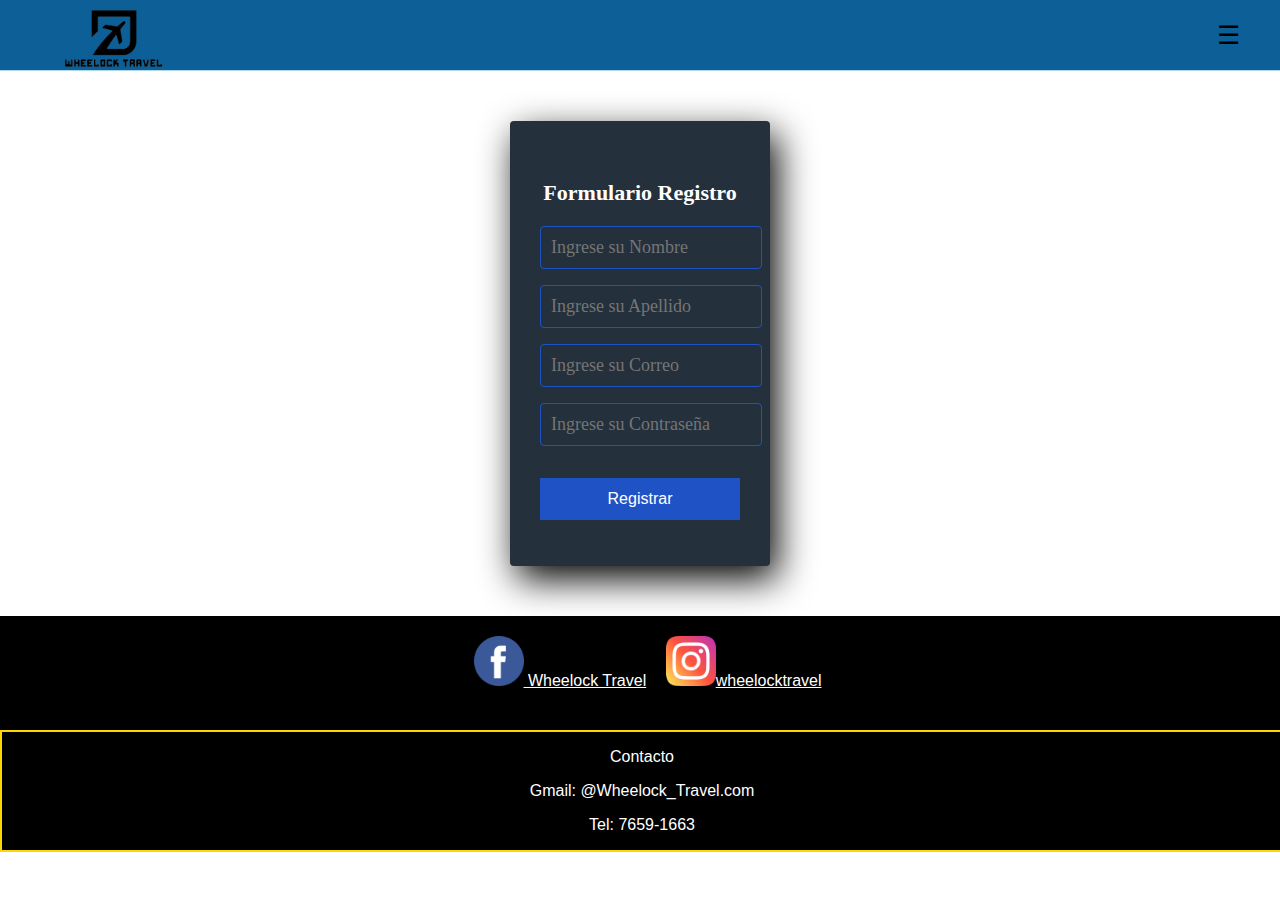
<file: index.html>
<!DOCTYPE html>
<html>
<head>
	<meta charset="utf-8">
	<meta name="viewport" content="width=device-width, initial-scale=1">
	<title>Index</title>
	<link rel="stylesheet" type="text/css" href="css/estilo_inicio.css">
	<link rel="stylesheet" href="https://cdnjs.cloudflare.com/ajax/libs/font-awesome/4.7.0/css/font-awesome.min.css">
</head>
<body>
	<div class="nav">
		<img src="img/Logo.png">
		<label for="toggle">&#9776;</label>
		<input type="checkbox" id="toggle">
		<div class="menu">
			<a href="index.html" class="fa fa-home">Inicio</a>
			<a href="Galeria.html" class="fa fa-picture-o">Galeria Y Precio</a>
			<a href="Contacto y Ubicacion.html" class="fa fa-map-marker">Contacto y Ubicacion</a>
			<a href="Acerca de nosotros.html" class="fa fa-university">Acerca de nosotros</a>
			<a href="fundadores.html" class="fa fa-address-card">Creadores</a>
		</div>
	</div>
	<section class="form-register">
		<h4>Formulario Registro</h4>
		<input class="controls" type="text" name="nombres" id="nombres" placeholder="Ingrese su Nombre">
		<input class="controls" type="text" name="apellidos" id="apellidos" placeholder="Ingrese su Apellido">
		<input class="controls" type="email" name="correo" id="correo" placeholder="Ingrese su Correo">
		<input class="controls" type="password" name="correo" id="correo" placeholder="Ingrese su Contraseña">
		<a href="Galeria.html"><input class="botons" type="submit" value="Registrar"></a>
	</section>
	<footer class="pie">
		<img src="img/facebook.png"><a href="https://www.facebook.com/111004454904616/posts/111005391571189/?substory_index=0"> Wheelock Travel</a>
		<img src="img/instagram.png"><a href="https://www.instagram.com/wheelocktravel/">wheelocktravel</a>
		<div class="Contacto">
			<p>Contacto</p>
			<p>Gmail: @Wheelock_Travel.com</p>
			<p>Tel: 7659-1663</p>
		</div>
	</footer>
</body>
</html>
</file>
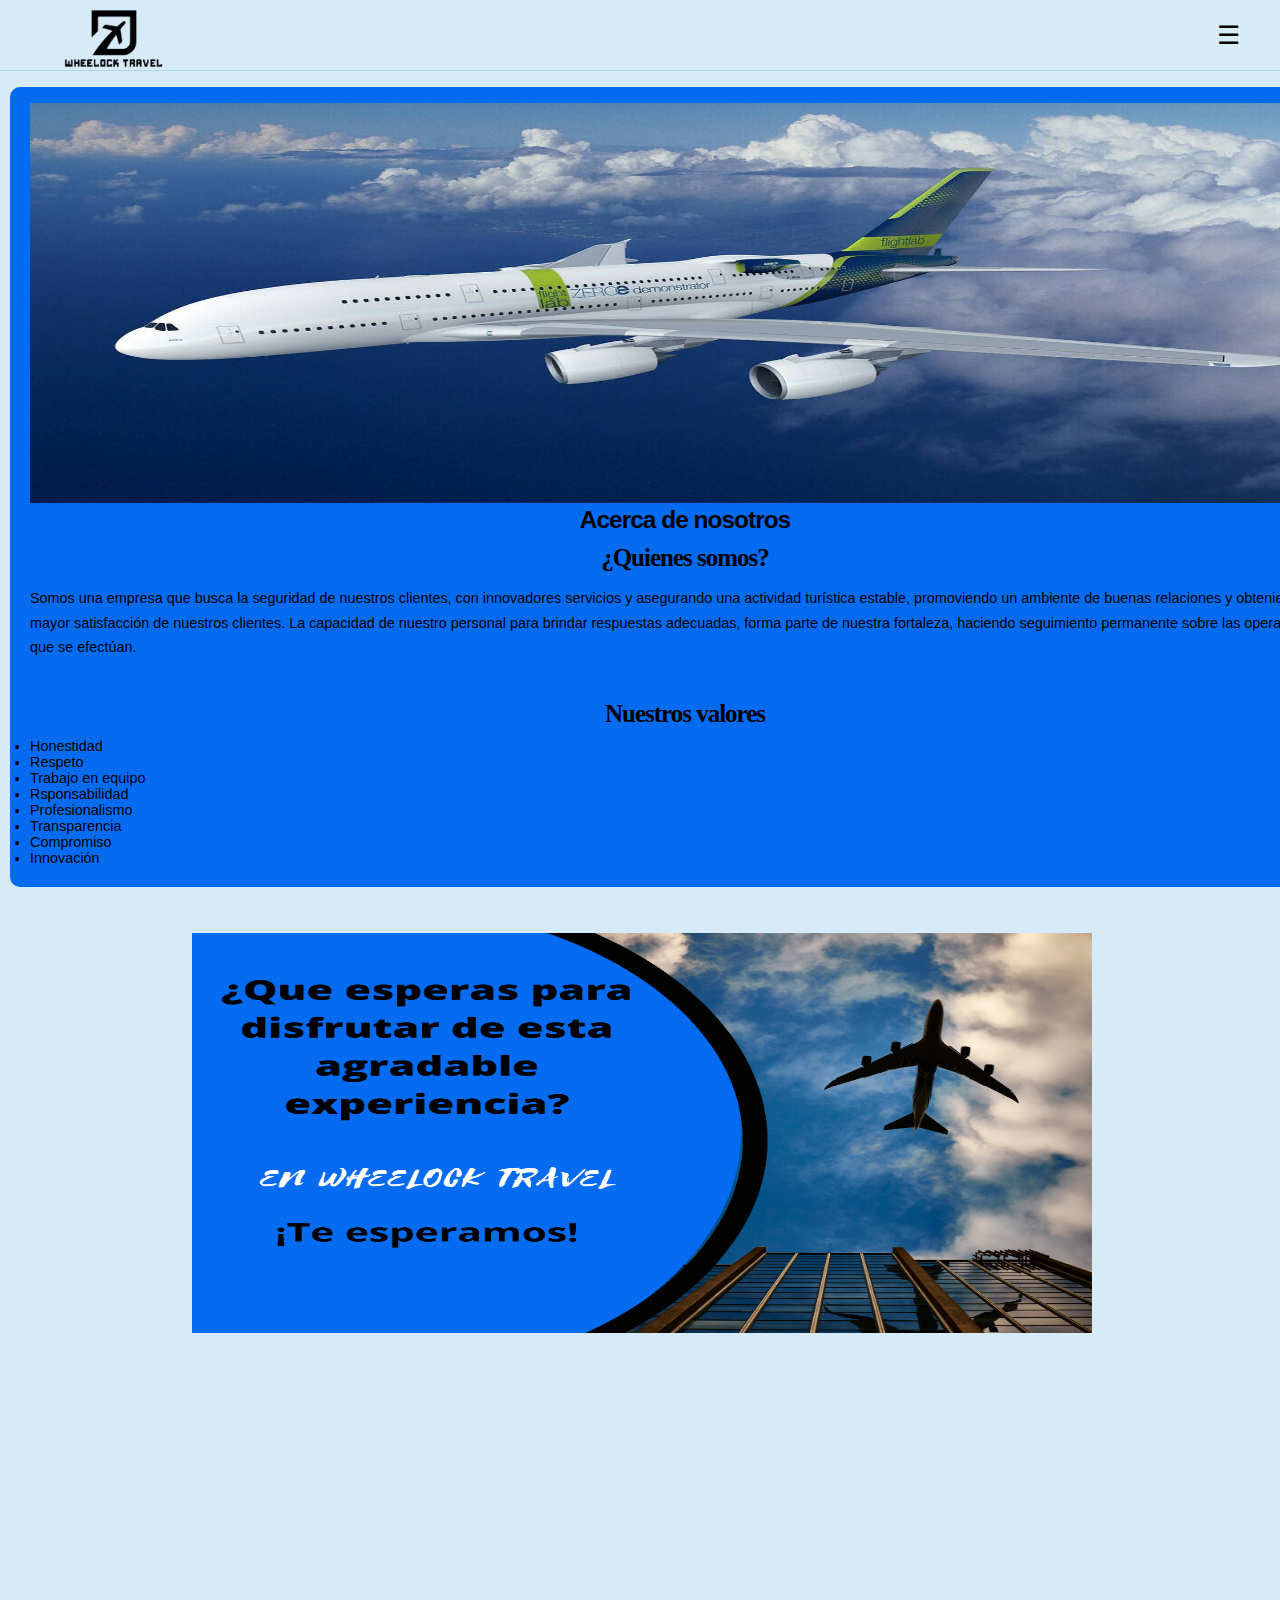
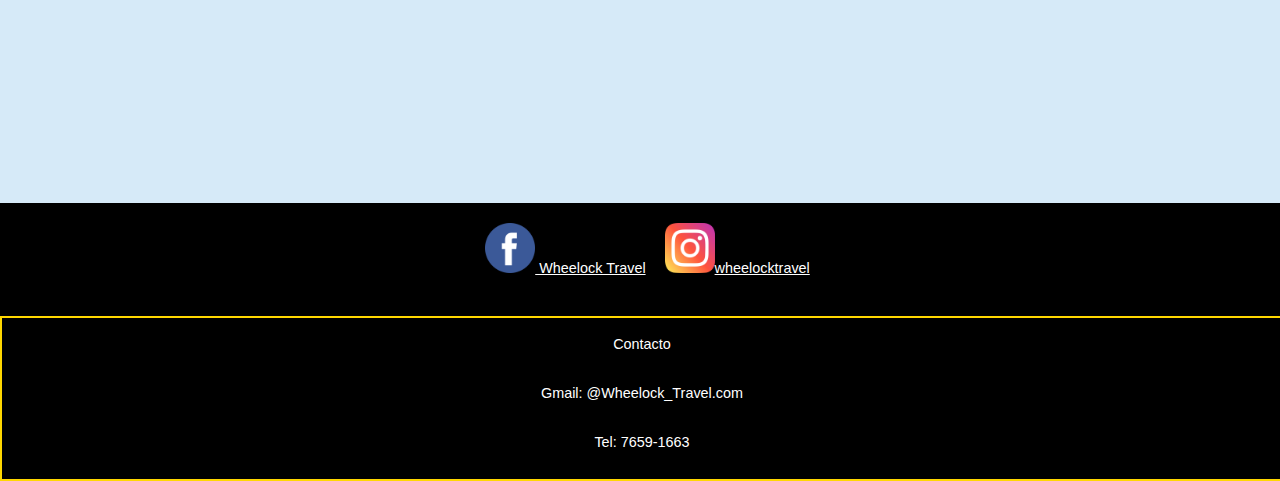
<file: Acerca de nosotros.html>
<!DOCTYPE html>
<html>
<head>
	<meta charset="utf-8">
	<meta name="viewport" content="width=device-width, initial-scale=1, user-scalable=no">
	<title>Acerca de nosotros</title>
	<link rel="stylesheet" type="text/css" href="css/estilo.css">
	<link rel="stylesheet" href="https://cdnjs.cloudflare.com/ajax/libs/font-awesome/4.7.0/css/font-awesome.min.css">
</head>
<body>
	<div class="nav">
		<img src="img/Logo.png">
		<label for="toggle">&#9776;</label>
		<input type="checkbox" id="toggle">
		<div class="menu">
			<a href="index.html" class="fa fa-home">Inicio</a>
			<a href="Galeria.html" class="fa fa-picture-o">Galeria Y Precios</a>
			<a href="Contacto y Ubicacion.html" class="fa fa-map-marker">Contacto y Ubicacion</a>
			<a href="Acerca de nosotros.html" class="fa fa-university">Acerca de nosotros</a>
			<a href="fundadores.html" class="fa fa-address-card">Creadores</a>
		</div>
	</div>
	<br>
		<section>
			<br>
			<div>
			<img width="1300" height="400" id="img_grande" height="181" src="img/Aereo.jpg" alt="Viajes" />
			</div>
	         <h1>Acerca de nosotros</h1>
			 <h2>¿Quienes somos?</h2>
			 <p>Somos una empresa que busca la seguridad de nuestros clientes, con innovadores servicios y asegurando una actividad turística estable, promoviendo un ambiente de buenas relaciones y obteniendo la mayor satisfacción de nuestros clientes. La capacidad de nuestro personal para brindar respuestas adecuadas, forma parte de nuestra fortaleza, haciendo seguimiento permanente sobre las operaciones que se efectúan. </p>
			 <br>
			 <h2>Nuestros valores</h2>
			 <li>Honestidad</li>
			 <li>Respeto</li>
			 <li>Trabajo en equipo</li>
			 <li>Rsponsabilidad</li>
			 <li>Profesionalismo</li>
			 <li>Transparencia</li>
			 <li>Compromiso</li>
			 <li>Innovación</li>
			 </section>
			 <br>
		<div id="Baner">
				<img width="900" height="400" id="img_grande" height="181" src="img/Banner.png" alt="Viajes" />
		</div>
			
	<footer class="pie">
		<img src="img/facebook.png"><a href="https://www.facebook.com/111004454904616/posts/111005391571189/?substory_index=0"> Wheelock Travel</a>
		<img src="img/instagram.png"><a href="https://www.instagram.com/wheelocktravel/">wheelocktravel</a>
		<div class="Contacto">
			<p>Contacto</p>
			<p>Gmail: @Wheelock_Travel.com</p>
			<p>Tel: 7659-1663</p>
		</div>
	</footer>
</body>
</html>
</file>
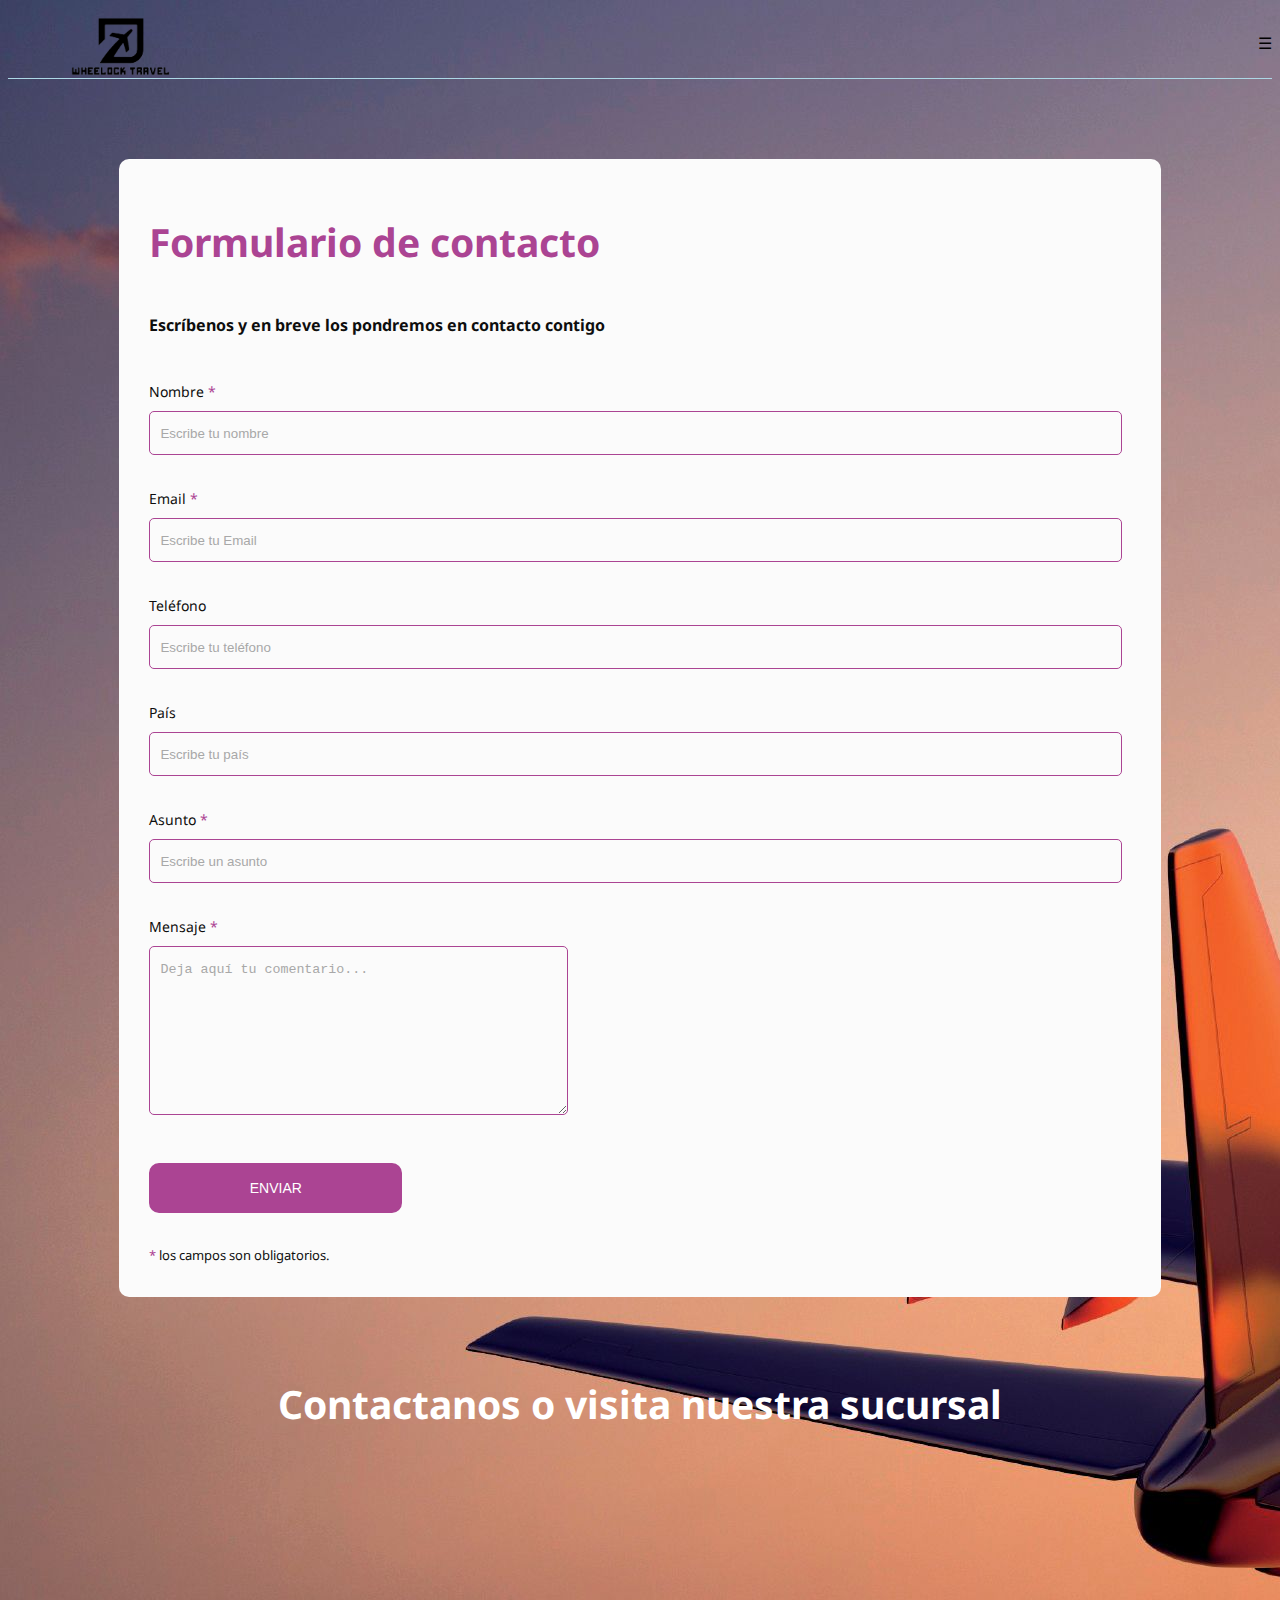
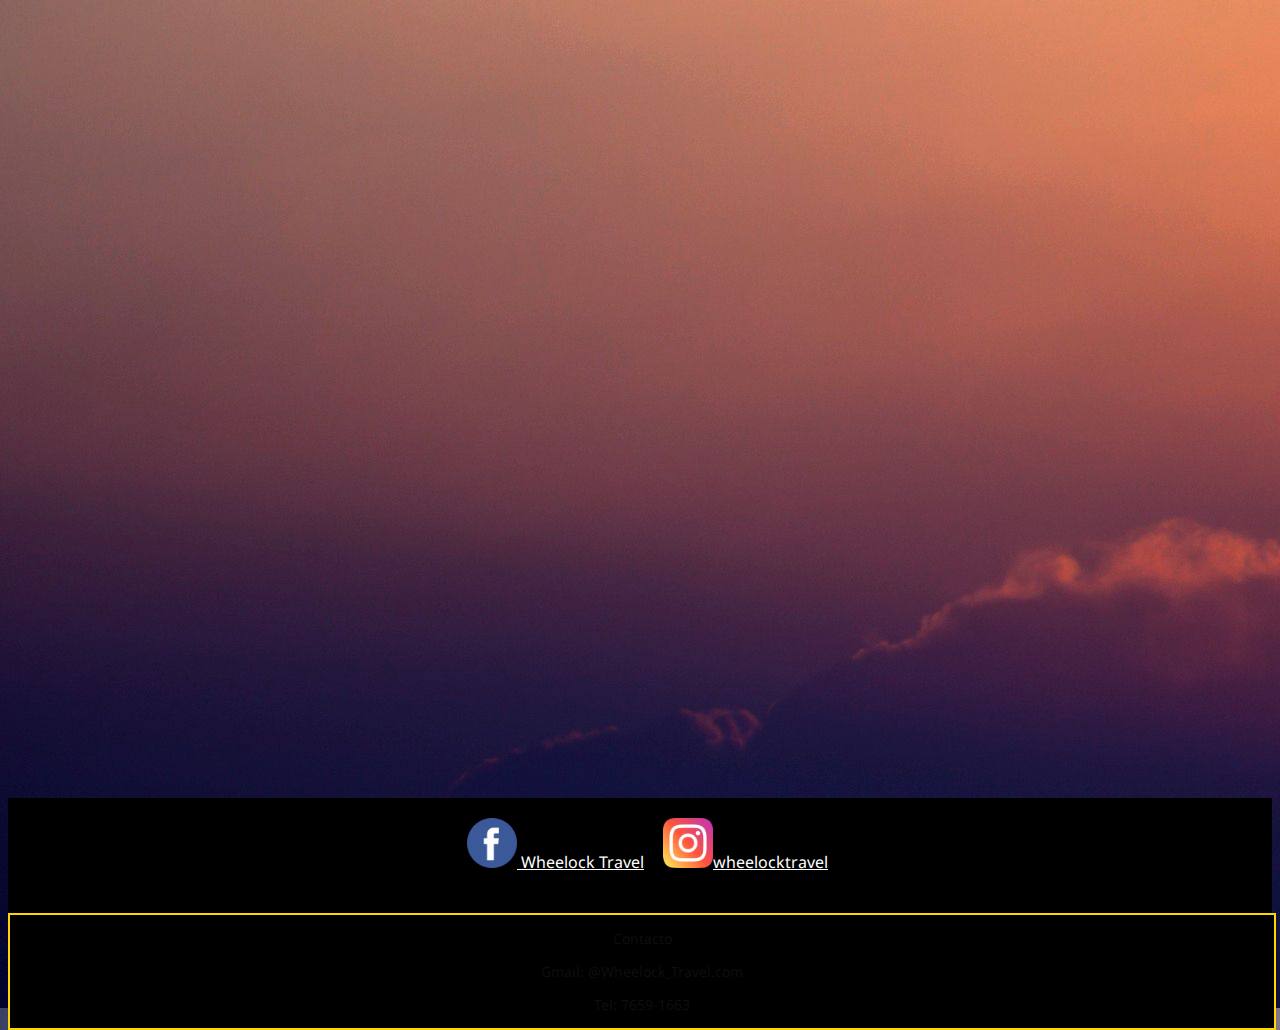
<file: Contacto y Ubicacion.html>
<!DOCTYPE html>
<html>
<head>
	<meta charset="utf-8">
	<meta name="viewport" content="width=device-width, initial-scale=1">
	<title>Contacto</title>
	<link rel="stylesheet" type="text/css" href="form.css">
	<link rel="stylesheet" href="https://cdnjs.cloudflare.com/ajax/libs/font-awesome/4.7.0/css/font-awesome.min.css">
</head>
<body>
	<header>
		<nav>
			<div class="nav">
        <img src="img/Logo.png">
        <label for="toggle">&#9776;</label>
        <input type="checkbox" id="toggle">
        <div class="menu">
            <a href="index.html" class="fa fa-home">Inicio</a>
            <a href="Galeria.html" class="fa fa-picture-o">Galeria Y Precio</a>
            <a href="Contacto y Ubicacion.html" class="fa fa-map-marker">Contacto y Ubicacion</a>
            <a href="Acerca de nosotros.html" class="fa fa-university">Acerca de nosotros</a>
            <a href="fundadores.html" class="fa fa-address-card">Creadores</a>
        </div>

		</nav>
	</header>
	
	<div class="contact_form">

		<div class="formulario">      
		  <h1>Formulario de contacto</h1>
			<h3>Escríbenos y en breve los pondremos en contacto contigo</h3>
	
	
			  <form action="#" method="post">       
	
				
					<p >
					  <label class="label" for="nombre" class="colocar_nombre">Nombre
						<span class="obligatorio">*</span>
					  </label>
						<input type="text" name="introducir_nombre" id="nombre" required="obligatorio" placeholder="Escribe tu nombre">
					</p>
				  
					<p>
					  <label class="label" for="email" class="colocar_email">Email
						<span class="obligatorio">*</span>
					  </label>
						<input type="email" name="introducir_email" id="email" required="obligatorio" placeholder="Escribe tu Email">
					</p>
				
					<p>
					  <label class="label" for="telefone" class="colocar_telefono">Teléfono
					  </label>
						<input type="tel" name="introducir_telefono" id="telefono" placeholder="Escribe tu teléfono">
					</p>    
				  
					<p>
					  <label class="label" for="pais" class="colocar_pais">País
					  </label>
						<input type="url" name="introducir_pais" id="pais" placeholder="Escribe tu país">
					</p>    
				  
					<p>
					  <label class="label" for="asunto" class="colocar_asunto">Asunto
						<span class="obligatorio">*</span>
					  </label>
						<input type="text" name="introducir_asunto" id="assunto" required="obligatorio" placeholder="Escribe un asunto">
					</p>    
				  
					<p>
					  <label class="label" for="mensaje" class="colocar_mensaje">Mensaje
						<span class="obligatorio">*</span>
					  </label>                     
										<textarea name="introducir_mensaje" class="texto_mensaje" id="mensaje" required="obligatorio" placeholder="Deja aquí tu comentario..."></textarea> 
									</p>                    
				  
					<button type="submit" name="enviar_formulario" id="enviar"><p>Enviar</p></button>
	
					<p class="aviso">
					  <span class="obligatorio"> * </span>los campos son obligatorios.
					</p>          
				
			  </form>
		</div>  
	  </div>
	  <div>
		<h1 class="h">Contactanos o visita nuestra sucursal</h1>
        <center><iframe src="https://www.google.com/maps/embed?pb=!1m18!1m12!1m3!1d3876.209856939254!2d-89.21296778585747!3d13.705736102053576!2m3!1f0!2f0!3f0!3m2!1i1024!2i768!4f13.1!3m3!1m2!1s0x8f63312cffdc0e23%3A0xfd208b3a87cfb4d9!2sMetrocentro%20San%20Salvador!5e0!3m2!1ses-419!2ssv!4v1624901963049!5m2!1ses-419!2ssv" width="600" height="450" style="border:0;" allowfullscreen="" loading="lazy"></iframe>
		</center>
	  </div>
	<footer class="pie">
		<img src="img/facebook.png"><a href="https://www.facebook.com/111004454904616/posts/111005391571189/?substory_index=0"> Wheelock Travel</a>
		<img src="img/instagram.png"><a href="https://www.instagram.com/wheelocktravel/">wheelocktravel</a>
		<div class="Contacto">
			<p>Contacto</p>
			<p>Gmail: @Wheelock_Travel.com</p>
			<p>Tel: 7659-1663</p>
		</div>
	</footer>
</body>
</html>
</file>
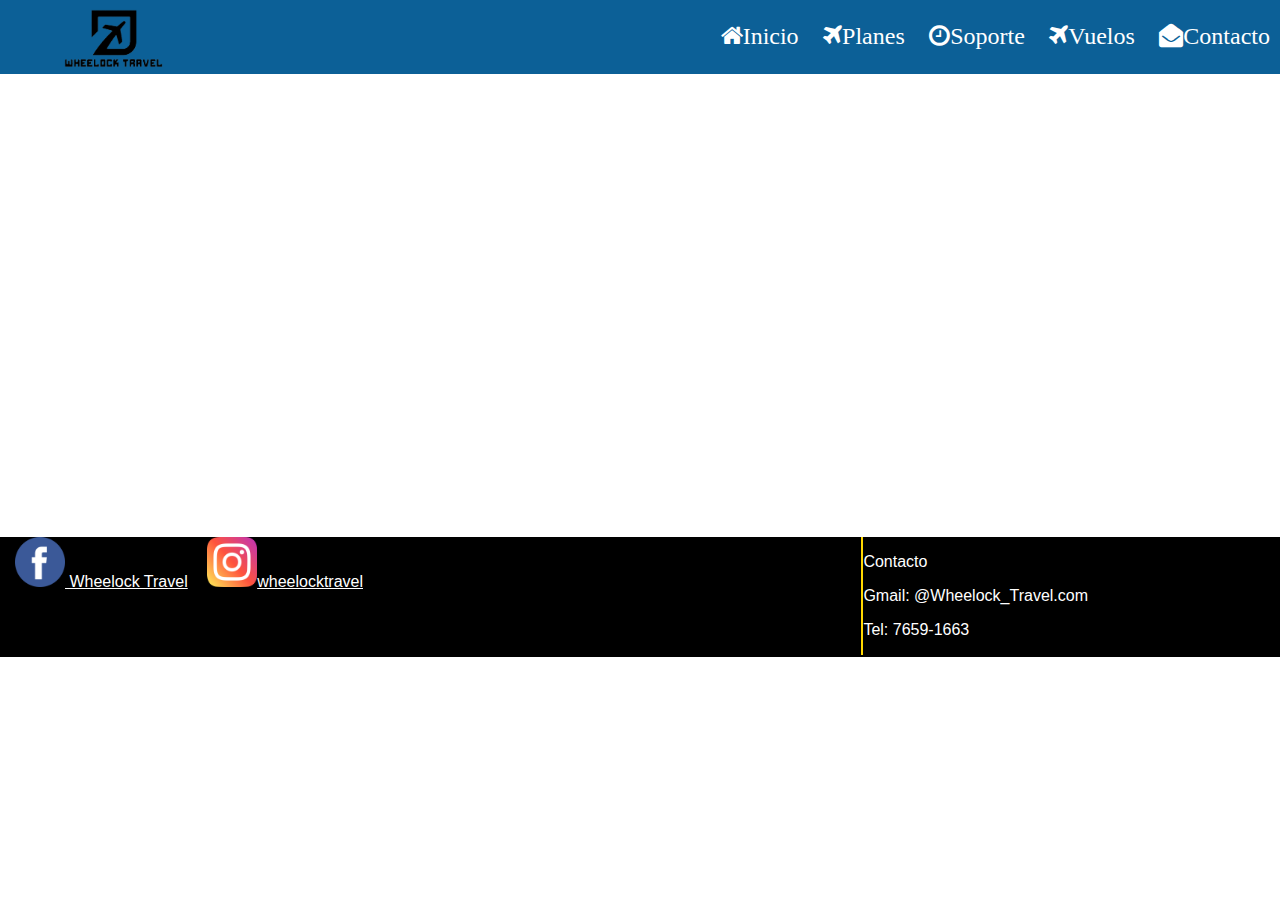
<file: Estlilo_base.html>
<!DOCTYPE html>
<html>
<head>
	<meta charset="utf-8">
	<meta name="viewport" content="width=device-width, initial-scale=1">
	<title>Index</title>
	<link rel="stylesheet" type="text/css" href="css/estilo_base.css">
	<link rel="stylesheet" href="https://cdnjs.cloudflare.com/ajax/libs/font-awesome/4.7.0/css/font-awesome.min.css">
</head>
<body>
	<div class="nav">
		<img src="img/Logo.png">
		<label for="toggle">&#9776;</label>
		<input type="checkbox" id="toggle">
		<div class="menu">
			<a href="#" class="fa fa-home">Inicio</a>
			<a href="#" class="fa fa-plane">Planes</a>
			<a href="#" class="fa fa-clock-o">Soporte</a>
			<a href="#" class="fa fa-plane">Vuelos</a>
			<a href="#" class="fa fa-envelope-open">Contacto</a>
		</div>
	</div>
	<footer class="pie">
		<img src="img/facebook.png"><a href="https://www.facebook.com/111004454904616/posts/111005391571189/?substory_index=0"> Wheelock Travel</a>
		<img src="img/instagram.png"><a href="https://www.instagram.com/wheelocktravel/">wheelocktravel</a>
		<div class="Contacto">
			<p>Contacto</p>
			<p>Gmail: @Wheelock_Travel.com</p>
			<p>Tel: 7659-1663</p>
		</div>
	</footer>
</body>
</html>
</file>
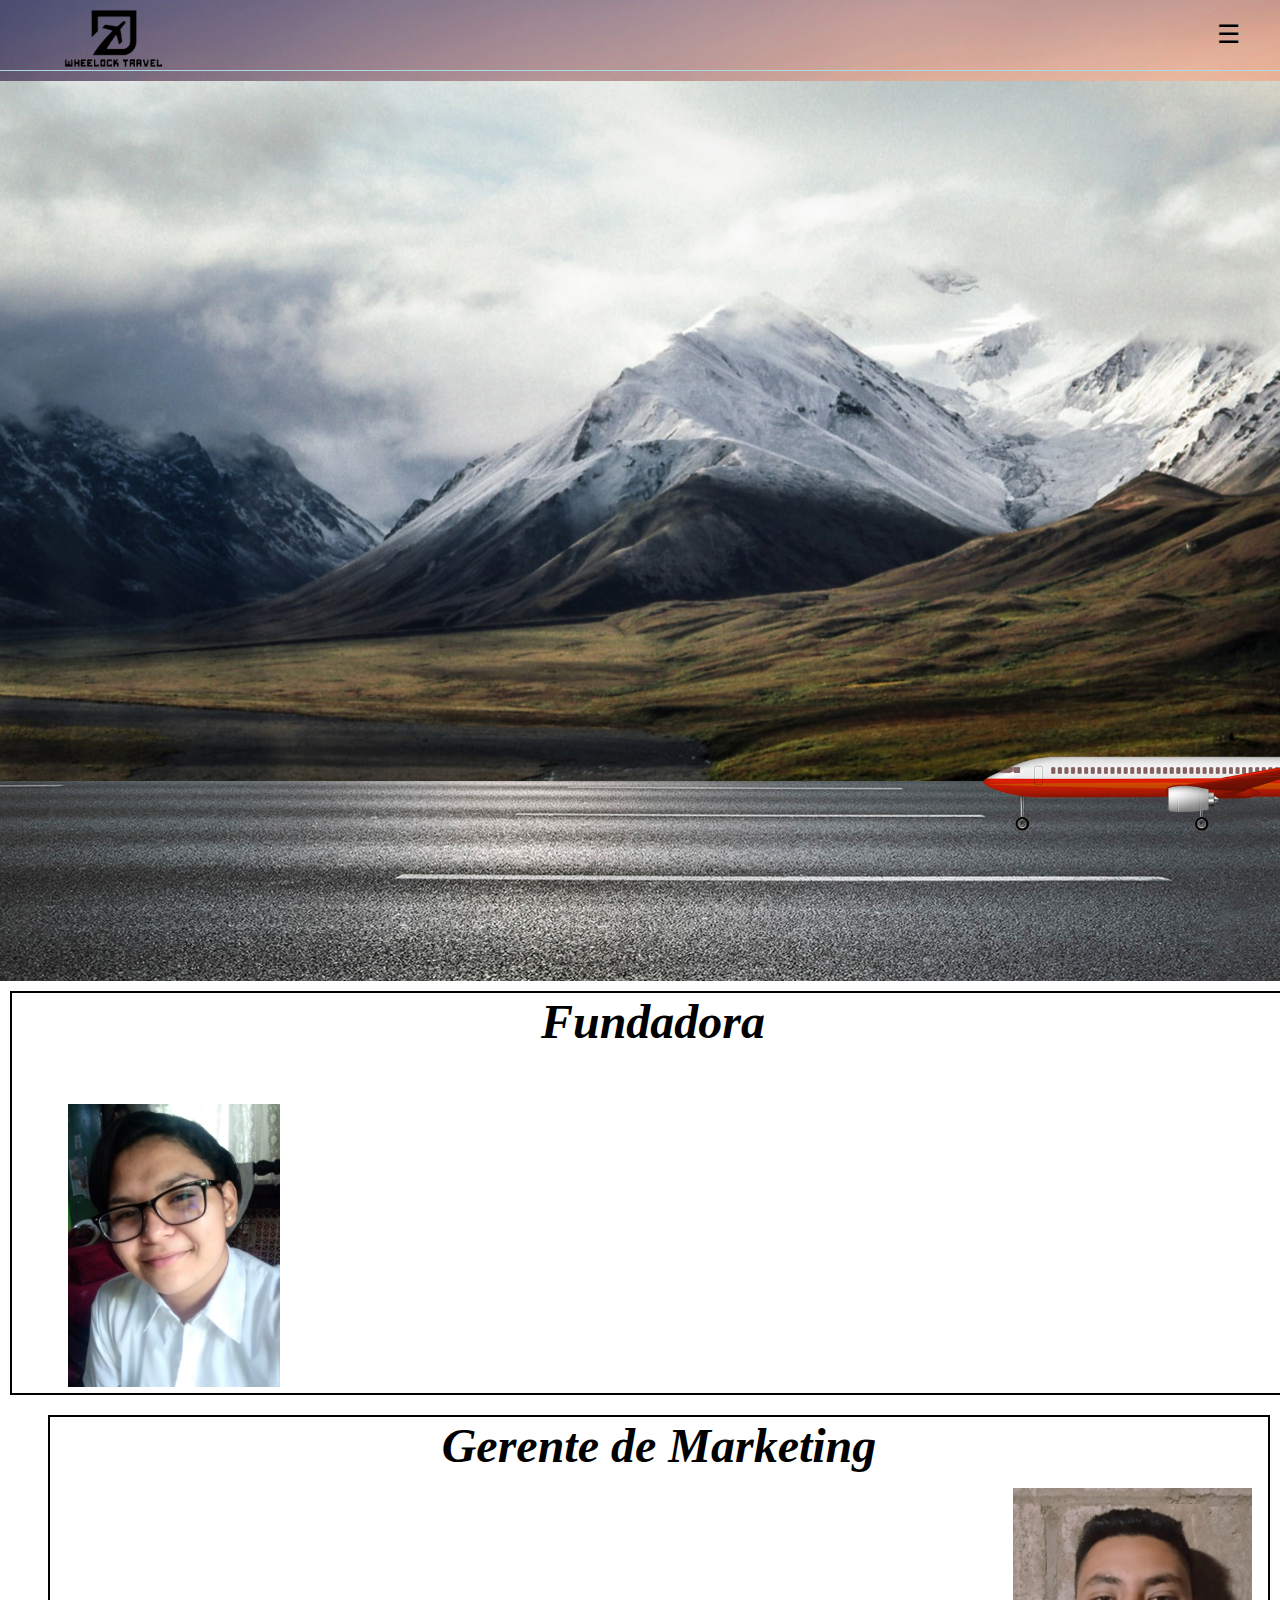
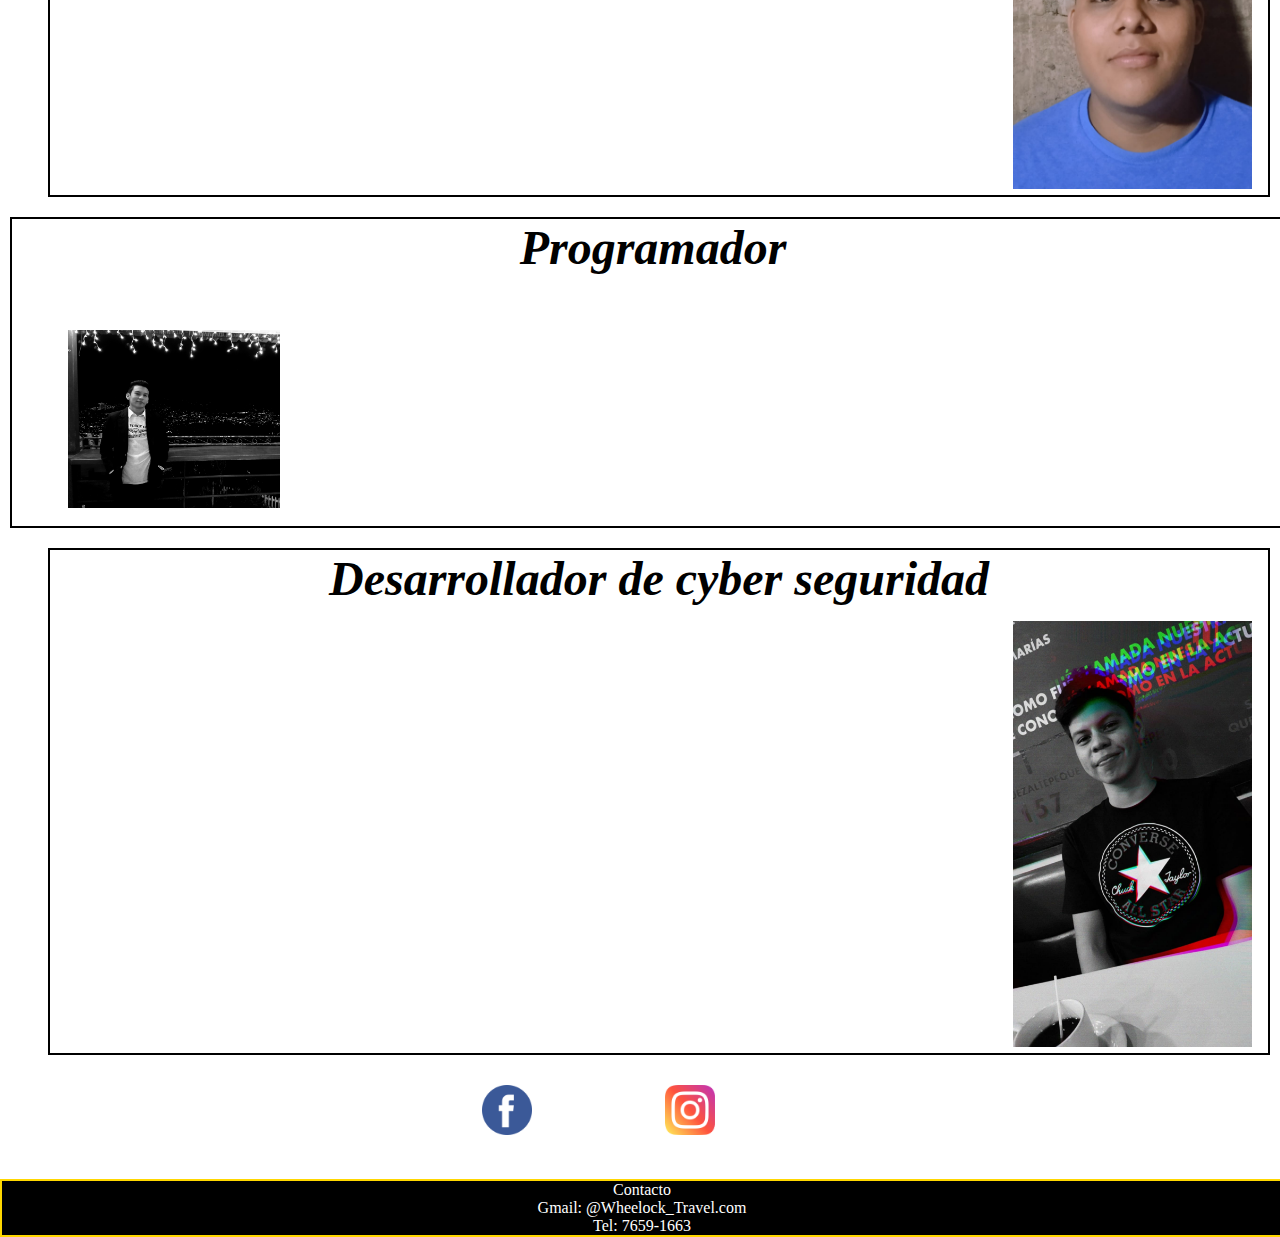
<file: fundadores.html>
<!DOCTYPE html>
<html>
<html lang="en">
<head>
    <meta charset="UTF-8">
    <meta http-equiv="X-UA-Compatible" content="IE=edge">
    <meta name="viewport" content="width=Ddevice-width, initial-scale=1.0">
    <title>CSS </title>
    <link rel="stylesheet" href="css.css">
    <link rel="stylesheet" href="https://cdnjs.cloudflare.com/ajax/libs/font-awesome/4.7.0/css/font-awesome.min.css">

</head>
<body>
<div class="nav">
        <img src="img/Logo.png">
        <label for="toggle">&#9776;</label>
        <input type="checkbox" id="toggle">
        <div class="menu">
            <a href="index.html" class="fa fa-home">Inicio</a>
            <a href="Galeria.html" class="fa fa-picture-o">Galeria Y Precio</a>
            <a href="Contacto y Ubicacion.html" class="fa fa-map-marker">Contacto y Ubicacion</a>
            <a href="Acerca de nosotros.html" class="fa fa-university">Acerca de nosotros</a>
            <a href="fundadores.html" class="fa fa-address-card">Creadores</a>
        </div>
    </div>
    

    

    <div class="con">
        <div class="run">
        </div>
        <img src="img/airplane.png" class="avion">
    </div>
    <section>
        <article class="fundadora">
        <b><h1>Fundadora</h1></b>
        <p><img src="img/sofi.jpeg" align="left" alt="Fundadora">Mi nombre es Sofía Amaya, tengo 23 años de edad y me gradué de la Universidad Don Bosco (UDB) en la carrera de administración de empresas.  Soy fundadora, y administradora de Wheelock Travel. </p>
</article>

<article class="gerente">
  <b><h1>Gerente de Marketing</h1></b>
  <p><img src="img/wilmer.jpeg" align="right" alt="Gerente">Mi nombre es Wilmer, tengo 23 años de edad y me gradué de la Universidad Don Bosco (UDB) en la carrera de mercadeo. Actualmente trabajo como gerente Marketing de contenidos en Wheelock Travel, en la cual he estado desde sus inicios, y soy un tipo de trabajador que está acostumbrado al trabajo en equipo, tengo varios años de experiencia en búsqueda de oportunidades comerciales.  </p>
</article>

<article class="fundadora">
  <b><h1>Programador</h1></b>
  <p><img src="img/david.jpg" align="left" alt="programador">Hola! mi nombre es David Campos, tengo 22 años, me gradue de la univesidad Don Bosco, en la carrera de Cyber Security y soy especializado en Hack security, actualmente me encuentro en el area de desarrollo de las paginas y multiplataformas, asegurando una experiencia agrable entre el cliente y la pagina, protegiendo sus datos mientras navega en internet.</p>
</article>

<article class="gerente">
  <b><h1>Desarrollador de cyber seguridad</h1></b>
  <p class="desarrollador"><img src="img/adonay.jpeg" align="right" alt="desarrollador"> Mi nombre es Miguel adonay, tengo 23 años de edad y me gradué de la Universidad Don Bosco (UDB) en la carrera de Ing. En ciencias de la computación. Actualmente trabajo como Programador y mantenimiento a la página web, en la cual he estado desde que se dio inicio a este hermoso proyecto, me caracterizo por mi espíritu trabajador, tengo varios años de experiencia en las ramas de la programación y diseño web. </p>
</article>
</section><br>

    <footer class="pie">
		<img src="img/facebook.png"><a href="https://www.facebook.com/111004454904616/posts/111005391571189/?substory_index=0"> Wheelock Travel</a>
		<img src="img/instagram.png"><a href="https://www.instagram.com/wheelocktravel/">wheelocktravel</a>
		<div class="Contacto">
			<p>Contacto</p>
			<p>Gmail: @Wheelock_Travel.com</p>
			<p>Tel: 7659-1663</p>
		</div>
	</footer>
    
</body>
</file>
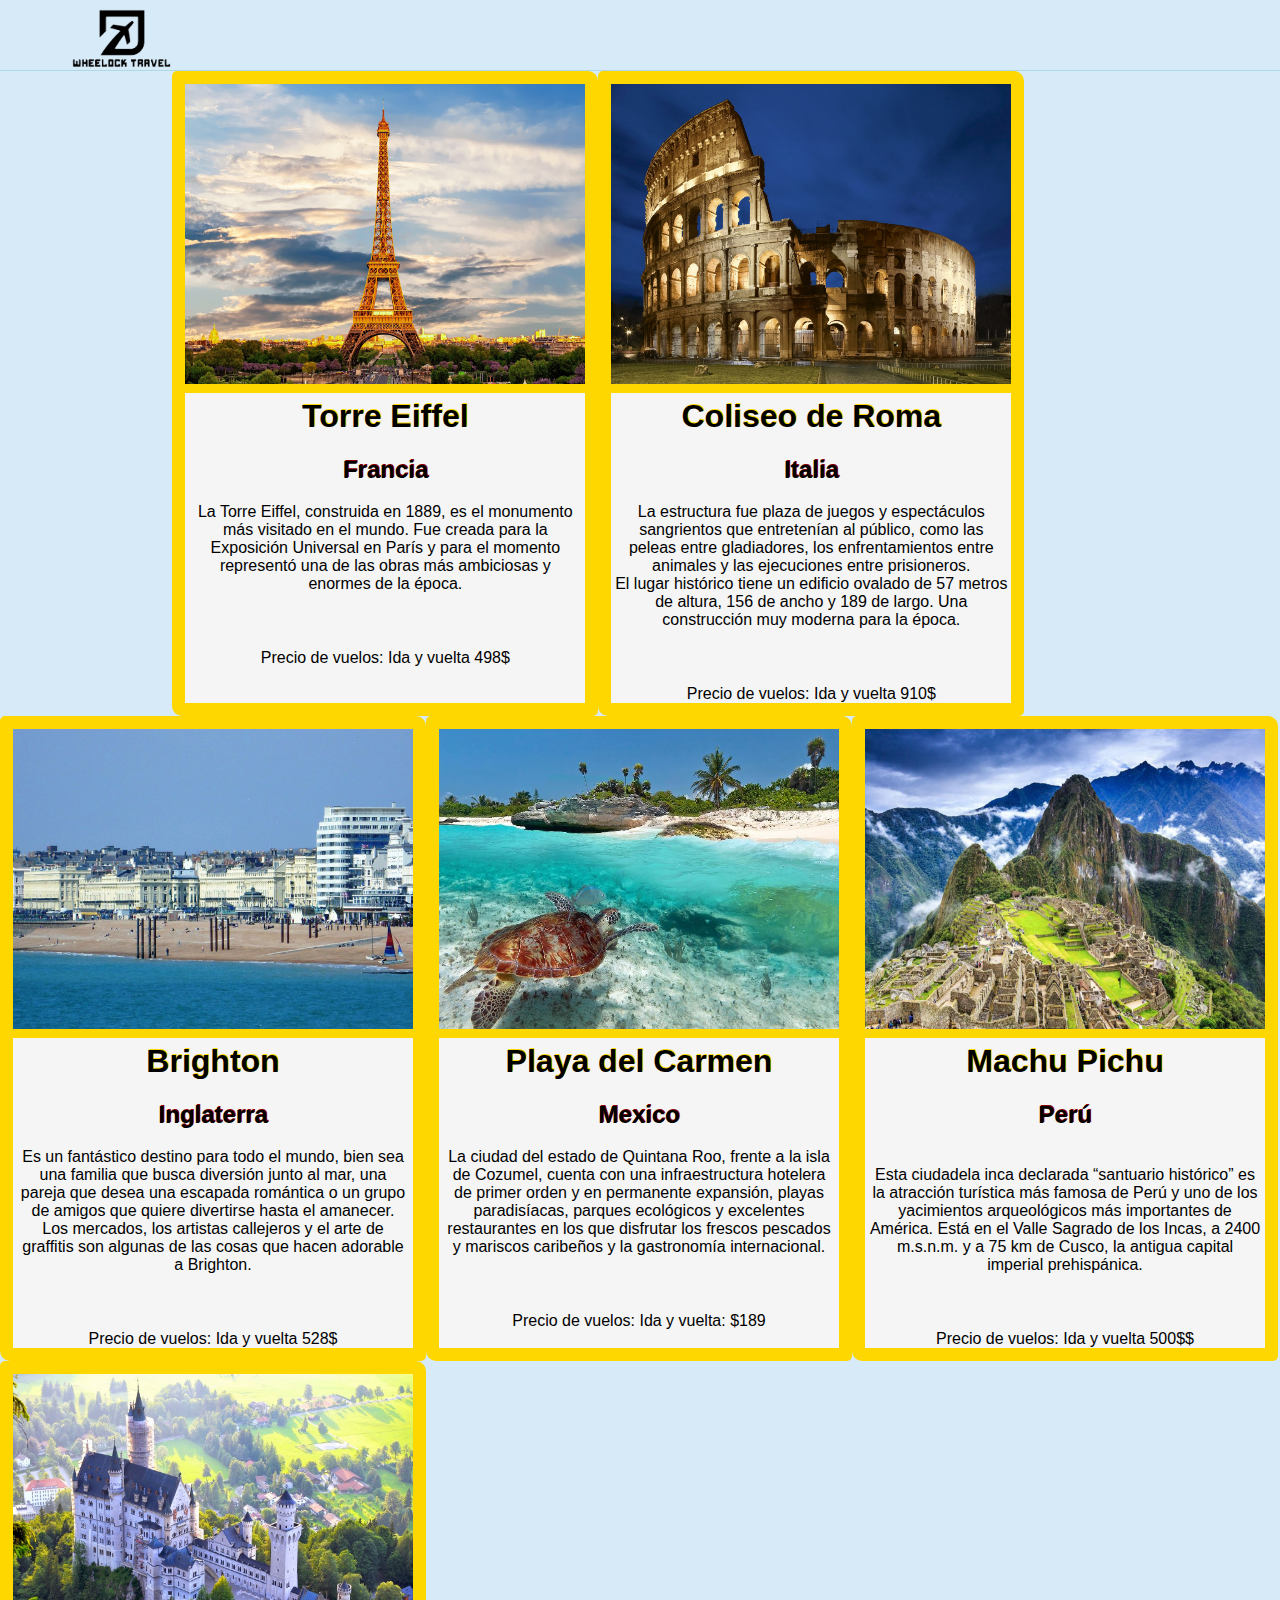
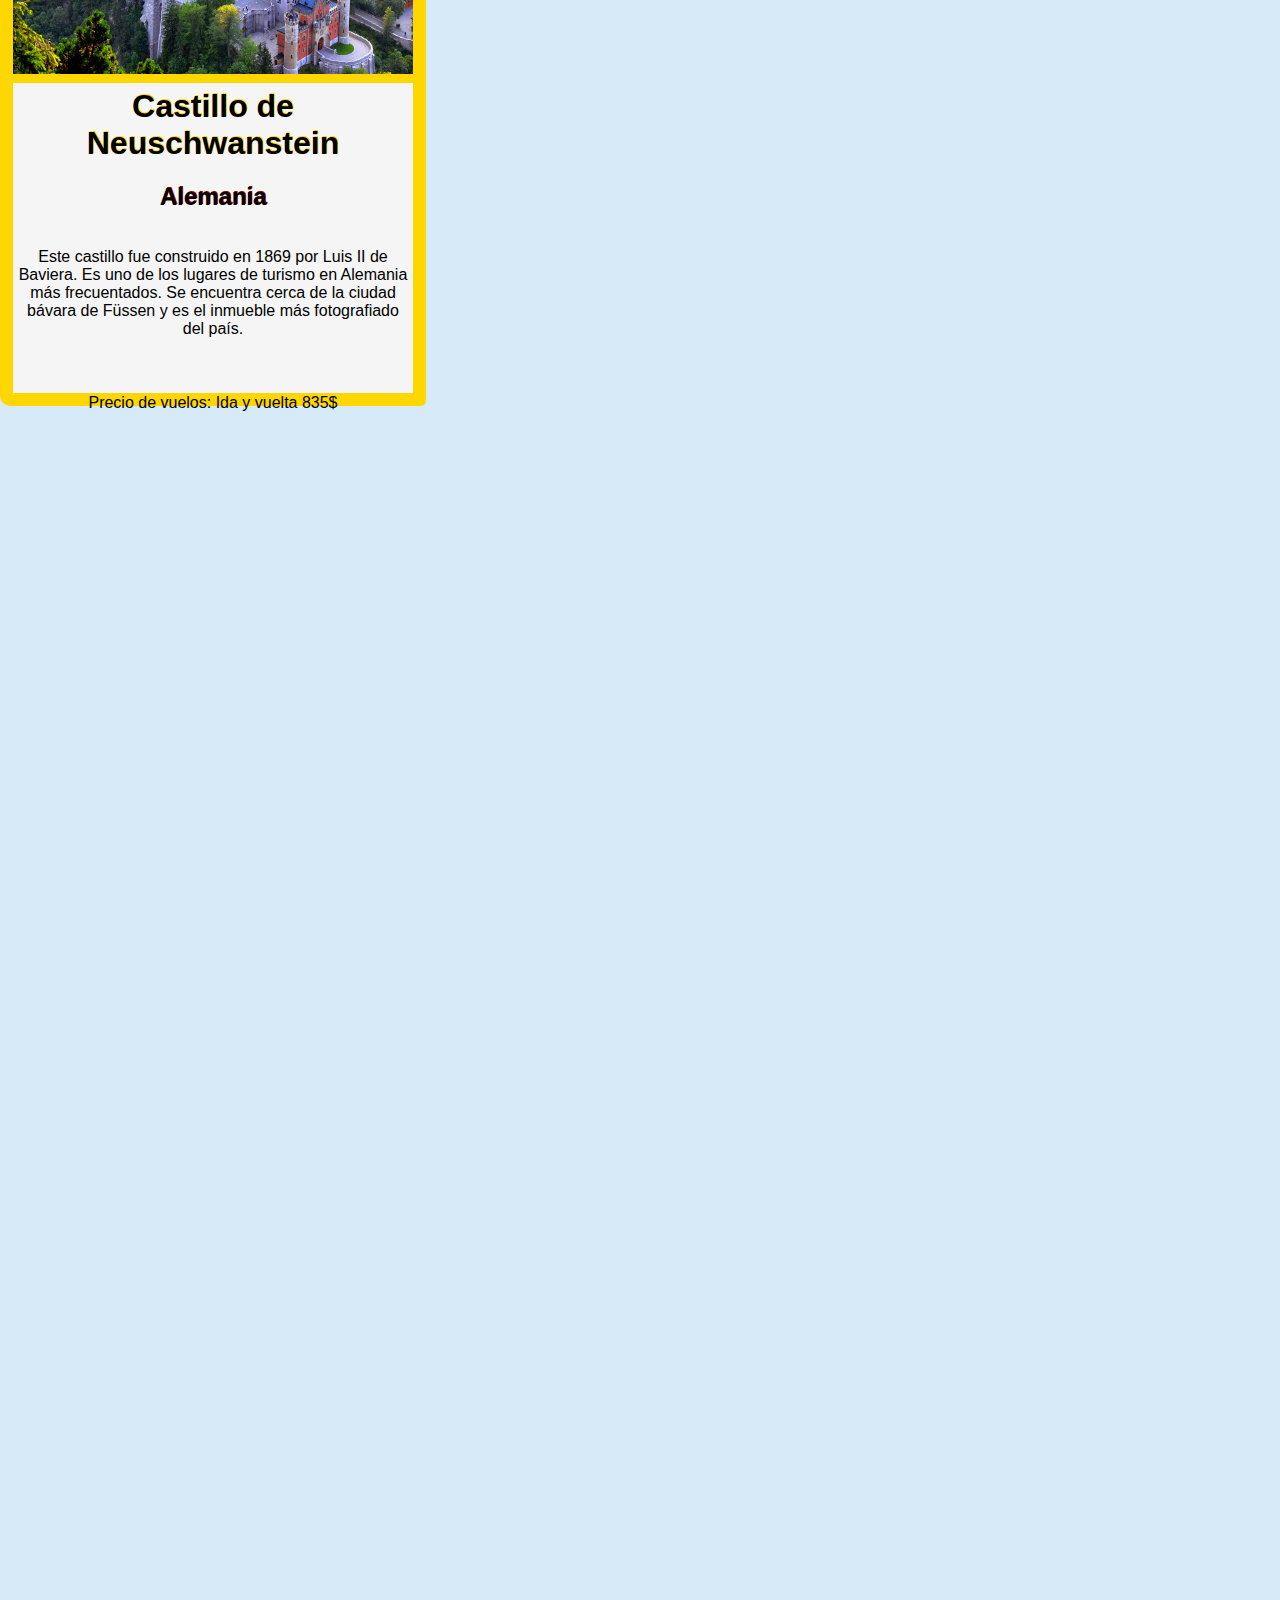
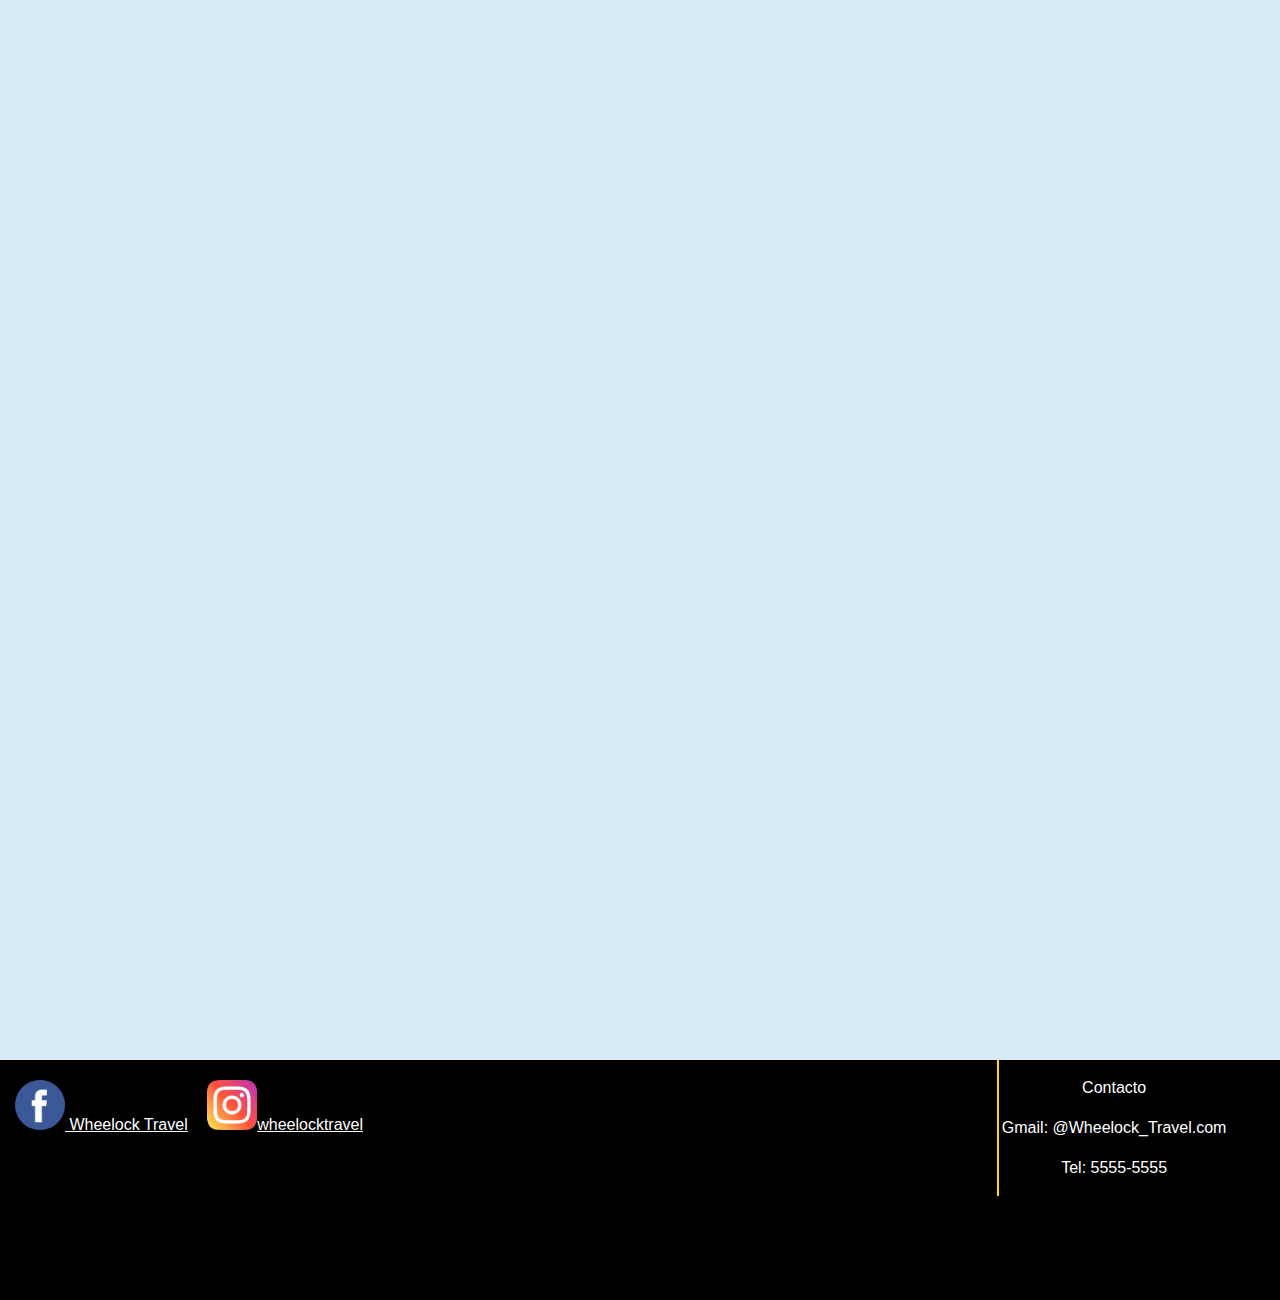
<file: Galeria.html>
<!DOCTYPE html>
<html>
<head>
	<meta charset="utf-8">
	<meta name="viewport" content="width=device-width, initial-scale=1">
	<title>Galeria de imagenes</title>
	<link rel="stylesheet" type="text/css" href="css/galeria.css">
	<link rel="stylesheet" href="https://cdnjs.cloudflare.com/ajax/libs/font-awesome/4.7.0/css/font-awesome.min.css">
</head>
<body>

	<div class="nav">
		<img src="img/Logo.png">
		<label for="toggle">&#9776;</label>
		<input type="checkbox" id="toggle">
		<div class="menu">
			<a href="index.html" class="fa fa-home">Inicio</a>
			<a href="Galeria.html" class="fa fa-picture-o">Galeria Y Precio</a>
			<a href="Contacto y Ubicacion.html" class="fa fa-map-marker">Contacto y Ubicacion</a>
			<a href="Acerca de nosotros.html" class="fa fa-university">Acerca de nosotros</a>
			<a href="fundadores.html" class="fa fa-address-card">Creadores</a>
		</div>
	</div>

	<h1 id="titulo">Galería</h1>
	<section id="galeria">	
	            <div class="imagenes">
                <img src="img/torreeiffelfran.jpg" alt="" width="400px" height="300px">
               <div class="datos">
                    <h1>Torre Eiffel</h1>
                    <h2>Francia</h2>
                    <p>La Torre Eiffel, construida en 1889, es el monumento más visitado en el mundo. Fue creada para la Exposición Universal en París y para el momento representó una de las obras más ambiciosas y enormes de la época.</p>
                    <br>
                    <p>Precio de vuelos: Ida y vuelta 498$</p>
                </div>
            </div>



                <div class="imagenes">
                <img src="img/coliseoderomaitl.jpg" alt="" width="400px" height="300px">
                <div class="datos">
                    <h1>Coliseo de Roma</h1>
                    <h2>Italia</h2>
                    <p>La estructura fue plaza de juegos y espectáculos sangrientos que entretenían al público, como las peleas entre gladiadores, los enfrentamientos entre animales y las ejecuciones entre prisioneros.<br>
                    El lugar histórico tiene un edificio ovalado de 57 metros de altura, 156 de ancho y 189 de largo. Una construcción muy moderna para la época.</p>
                    <br>
                    <p>Precio de vuelos: Ida y vuelta 910$</p>
                </div>
            </div>

                <div class="imagenes">
                <img src="img/brightoningl.jpg" alt="" width="400px" height="300px">
                <div class="datos">
                    <h1>Brighton</h1>
                    <h2>Inglaterra</h2>
                    
                    <p>Es un fantástico destino para todo el mundo, bien sea una familia que busca diversión junto al mar, una pareja que desea una escapada romántica o un grupo de amigos que quiere divertirse hasta el amanecer.<br>
                    Los mercados, los artistas callejeros y el arte de graffitis son algunas de las cosas que hacen adorable a Brighton.</p>
                    <br>
                    <p>Precio de vuelos: Ida y vuelta 528$</p>
                </div>
            </div>

                <div class="imagenes">
                <img src="img/playadelcarmen.jpg" alt="" width="400px" height="300px">
                <div class="datos">
                    <h1>Playa del Carmen</h1>
                    <h2>Mexico</h2>
                    
                    <p>La ciudad del estado de Quintana Roo, frente a la isla de Cozumel, cuenta con una infraestructura hotelera de primer orden y en permanente expansión, playas paradisíacas, parques ecológicos y excelentes restaurantes en los que disfrutar los frescos pescados y mariscos caribeños y la gastronomía internacional.</p>
                    <br>
                    <p>Precio de vuelos:  Ida y vuelta: $189</p>
                </div>
            </div>

            <div class="imagenes">
            	<img src="img/machupichu.jpg" alt="Machu Pichu" width="400px" height="300px">
            	<div class="datos">
            		<h1>Machu Pichu</h1>
            		<h2>Perú</h2>
            		<br>
            		<p>Esta ciudadela inca declarada “santuario histórico” es la atracción turística más famosa de Perú y uno de los yacimientos arqueológicos más importantes de América. Está en el Valle Sagrado de los Incas, a 2400 m.s.n.m. y a 75 km de Cusco, la antigua capital imperial prehispánica.</p>
            		<br>
            		<p>Precio de vuelos: Ida y vuelta 500$$</p>
            	</div>
            </div>

            <div class="imagenes">
            	<img src="img/castilloneuschwanstein.jpg" alt="" width="400px" height="300px">
            	<div class="datos">
            		<h1>Castillo de Neuschwanstein</h1>
            		<h2>Alemania</h2>
            		<br>
            		<p>Este castillo fue construido en 1869 por Luis II de Baviera. Es uno de los lugares de turismo en Alemania más frecuentados. Se encuentra cerca de la ciudad bávara de Füssen y es el inmueble más fotografiado del país. </p>
            		<br>
            		<p>Precio de vuelos: Ida y vuelta 835$</p>
            	</div>
            </div>
        </section>


	<footer class="pie">
		<img src="img/facebook.png"><a href="https://www.facebook.com/111004454904616/posts/111005391571189/?substory_index=0"> Wheelock Travel</a>
		<img src="img/instagram.png"><a href="https://www.instagram.com/wheelocktravel/">wheelocktravel</a>
		<div class="Contacto">
			<p>Contacto</p>
			<p>Gmail: @Wheelock_Travel.com</p>
			<p>Tel: 5555-5555</p>
		</div>
	</footer>
</body>
</html>
</file>
<file: css/estilo_inicio.css>
/*Estilos generales*/
body{
	background-image: url(https://www.toureiffel.paris/sites/default/files/actualite/image_principale/IMG_0815.jpg);
	padding: 0;
	margin: 0;
	width: 100%;
	height: 100%;
	font-family: arial;
}
/*Estilos para el menu*/

.nav{
	border-bottom: 1px solid lightblue;
	text-align: right;
	height: 70px;
	line-height: 70px;

}

.nav img{
	float: left;
	width: 100px;
	margin-left: 5%;
}

.menu{
	margin: 0;
	background: #0c6097;
}

.menu a{
	clear: right;
	text-decoration: none;
	color: white;
	margin: 0 10px;
	font-size: 1.5em;
	line-height: 70px;
}

.menu a:hover{
	color: gold;
}

label{
	margin: 0 40px 0 0 ;
	font-size: 26px;
	line-height: 70px;
	display: none;
	width: 26px;
	float: right;
}

#toggle{
	display: none;
}

/*Estilos para cuerpo*/
.form-register {
  width: 400px;
  background: #24303c;
  padding: 30px;
  margin: auto;
  margin-top: 30px;
  margin-left: 50px;
  margin-bottom: 30px;
  border-radius: 4px;
  font-family: 'calibri';
  color: white;
  box-shadow: 7px 13px 37px #000;
}

.form-register h4 {
  font-size: 22px;
  margin-bottom: 20px;
  text-align: center;
}

.controls {
  width: 100%;
  background: #24303c;
  padding: 10px;
  border-radius: 4px;
  margin-bottom: 16px;
  border: 1px solid #1f5;
  font-family: 'calibri';
  font-size: 18px;
  color: white;
}



.form-register .botons {
  width: 100%;
  background: #1f53c5;
  border: none;
  padding: 12px;
  color: white;
  margin: 16px 0;
  font-size: 16px;
}

/*Estilos para el footer*/
footer{
	width: 100%;
	height: 120px;
	background: black;
}

footer img{
	width: 50px;
	margin: 0;
	margin-left: 15px;
	margin-top: 20px;
}

.pie{
	text-align: left;
}

.pie a{
	color: white;
	cursor: pointer;
}

.Contacto{
	float: right;
	border-left: 2px solid gold;
	color: white;
	margin-right: 15%;
}




@media only screen and (max-width: 1280px) {
/*Media Para tablet y cel*/
/*Estilos para menu*/
    label {
        display: block;
        cursor: pointer;
    }

    .nav{
    	background: #0c6097;
    }
    .menu {
        text-align: center;
        width: 100%;
        display: none;
        background: #0c6097;
        position: absolute;
    }
    .menu a {
        display: block;
        border-bottom: 1px solid #EAEAEB;
        margin: 0;
     
    }
    .menu a:hover{
    	background: #12a1fa;
    	color: #140f07;
    }
    #toggle:checked + .menu {
        display: block;
    }
    
    /*Estilos para el cuerpo*/
    .form-register {
      width: 200px;
    	margin: 50px auto;
    text-align: center;
    }

.form-register h4 {
  font-size: 22px;
  margin-bottom: 20px;
}

.controls {
  width: 100%;
  background: #24303c;
  padding: 10px;
  border-radius: 4px;
  margin-bottom: 16px;
  border: 1px solid #1f53c5;
  font-family: 'calibri';
  font-size: 18px;
  color: white;
}

.form-register p {
  height: 40px;
  text-align: center;
  font-size: 18px;
  line-height: 40px;
}

.form-register a {
  color: white;
  text-decoration: none;
}

.form-register a:hover {
  color: white;
  text-decoration: underline;
}

.form-register .botons {
  width: 100%;
  background: #1f53c5;
  border: none;
  padding: 12px;
  color: white;
  margin: 16px 0;
  font-size: 16px;
}

    /*Estilos para el footer*/
    .pie{
    text-align: center;
	}

    .pie a{
	color: white;
	cursor: pointer;
	}

	.Contacto{
		float: left;
		color: white;
		width: 100%;
		text-align: center;
		margin-right: 0%;
		margin-top: 40px;
		border: 2px solid gold;
		background: black;
	}

}
</file>
<file: css/estilo.css>
/*Estilos generales*/
body{
	background: #D6EAF8;
	width: 100%;
	height: 100%;
	margin: 0;
	font-family: arial;
	color: black;
    font: normal 0.8rem Arial, Helvetica, sans-serif;
	font-size: 0.9rem;
}
/*Estilos para el menu*/
.nav{
	border-bottom: 1px solid lightblue;
	text-align: right;
	height: 70px;
	line-height: 70px;

}

.nav img{
	float: left;
	width: 100px;
	margin-left: 5%;
}

.menu{
	margin: 0;
	background: #0c6097;
}

.menu a{
	clear: right;
	text-decoration: none;
	color: white;
	margin: 0 10px;
	font-size: 1.5em;
	line-height: 70px;
}

.menu a:hover{
	color: gold;
}

label{
	margin: 0 40px 0 0 ;
	font-size: 26px;
	line-height: 70px;
	display: none;
	width: 26px;
	float: right;
}

#toggle{
	display: none;
}

/*Estilos para cuerpo*/
h1{
	text-align: center;
	font-family: Arial;
}


p{
    font-size: 1em;
    line-height: 1.7em;
    padding: 0 0 10px 0;
}

h1, h2, h3, h4,h5, h6{
    color: black;
    font-size: 1.7em;
    letter-spacing: -1px;
    margin: 0 0 10px 0;

}
h2{
    font-size: 1.6em;
    text-align: center;
    font-family: 'Times New Roman';
    font-size: 25px;
}


div#Baner{
	margin-left: 15%;

}

section{
    background-color: #056CF2;
    border-radius: 10px;
    margin-bottom: 30px;
    padding-left: 20px;
    width: 1310px;
	height: 800px;
	margin-left: 10px;
    
	
}

/*Estilos para el footer*/
footer{
    width: 100%;
	height: 160px;
	background: black;
	bottom: -900px;
  
}

footer img{
	width: 50px;
	margin: 0;
	margin-left: 15px;
	margin-top: 20px;
}

.pie{
	text-align: left;
}

.pie a{
	color: white;
	cursor: pointer;
}

.Contacto{
	float: right;
	border-left: 2px solid gold;
	color: white;
	margin-right: 15%;
}

@media only screen and (max-width: 1280px) {
/*Media Para tablet y cel*/
/*Estilos para menu*/
    label {
        display: block;
        cursor: pointer;
    }
    .menu {
        text-align: center;
        width: 100%;
        display: none;
        background: #0c6097;
        position: absolute;
    }
    .menu a {
        display: block;
        border-bottom: 1px solid #EAEAEB;
        margin: 0;
     
    }
    .menu a:hover{
    	background: #12a1fa;
    	color: #140f07;
    }
    #toggle:checked + .menu {
        display: block;
    }
    
    /*Estilos para el cuerpo*/


    /*Estilos para el footer*/
    .pie{
    text-align: center;
	margin-top: 467px;
	}

    .pie a{
	color: white;
	cursor: pointer;
	}

	.Contacto{
		float: left;
		color: white;
		width: 100%;
		text-align: center;
		margin-right: 0%;
		margin-top: 40px;
		border: 2px solid gold;
		background: black;
	}

}
</file>
<file: form.css>
/* Importación de fuentes de google fonts */ 
@import url(https://fonts.googleapis.com/css?family=Noto+Sans);


body{
  height: 100%; 
  font-family: 'Noto Sans', sans-serif;
  background-image: url(img/123.jpg); 
}



.contact_form{  
  width: 40%; 
  height: 20%;
  margin: 80px auto;
  border-radius: 10px;  
  padding-top: 30px;
  padding-bottom: 20px;  
  background-color: #fbfbfb; 
  padding-left: 30px; 
}


input{
  background-color: #fbfbfb; 
  width: 75%; 
  height: 40px; 
  border-radius: 5px;  
  border-style: solid; 
  border-width: 1px; 
  border-color: #ab4493; 
  margin-top: 10px;  
  padding-left: 10px;
  margin-bottom: 20px; 
  padding-right: 20%;
}


textarea{
  background-color: #fbfbfb; 
  width: 405px; 
  height: 150px; 
  border-radius: 5px;  
  border-style: solid; 
  border-width: 1px; 
  border-color: #ab4493; 
  margin-top: 10px;  
  padding-left: 10px;
  margin-bottom: 20px; 
  padding-top: 15px; 
}


.label{
  display: block; 
  float: center;  
}


button{
  height: 20%; 
  padding-left: 5px;
  padding-right: 5px;   
  margin-bottom: 20px; 
  margin-top: 10px;   
  text-transform: uppercase;
  background-color: #ab4493; 
  border-color: #ab4493; 
  border-style: solid; 
  border-radius: 10px;  
  width: 25%;   
  cursor: pointer;
}


button p{
  color: #fff; 
}


span{
  color: #ab4493; 
}


.aviso{
  font-size: 13px;  
  color: #0e0e0e;  
}


h1{
  font-size: 39px;  
  text-align: letf; 
  padding-bottom: 20px; 
  color: #ab4493;
}


h3{
  font-size: 16px; 
  padding-bottom: 30px;
  color: #0e0e0e;   
}


p{
  font-size: 14px; 
  color: #0e0e0e; 
}


::-webkit-input-placeholder {
 color: #a8a8a8;
}


::-webkit-textarea-placeholder {
 color: #a8a8a8;
}


.formulario input:focus{
  outline:0;
  border: 1px solid #97d848;
  width: 25%;
}


.formulario textarea:focus{
  outline:0;
  border: 1px solid #97d848;
}
/**/
/*Estilos para el footer*/
footer{
	width: 100%;
	height: 120px;
	background: black;
}

footer img{
	width: 50px;
	margin: 0;
	margin-left: 15px;
	margin-top: 20px;
}

.pie{
	text-align: left;
	margin-top: 467px;
}

.pie a{
	color: white;
	cursor: pointer;
}

.Contacto{
	float: right;
	border-left: 2px solid gold;
	color: white;
	margin-right: 15%;
}
@media only screen and (max-width: 1280px) {
/*Media Para tablet y cel*/
/*Estilos para menu*/
    label {
        display: block;
        cursor: pointer;
    }
    .menu {
        text-align: center;
        width: 100%;
        display: none;
        background: #0c6097;
    }
    .menu a {
        display: block;
        border-bottom: 1px solid #EAEAEB;
        margin: 0;
     
    }
    .menu a:hover{
    	background: #12a1fa;
    	color: #140f07;
    }
    #toggle:checked + .menu {
        display: block;
    }
    
    /*Estilos para el cuerpo*/
    .contact_form{  
      width: 80%; 
      height: 30%;
      margin: 80px auto;
      border-radius: 10px;  
      padding-top: 30px;
      padding-bottom: 20px;  
      background-color: #fbfbfb; 
      padding-left: 30px; 
    }
    button{
      height: 20%; 
      padding-left: 5px;
      padding-right: 5px;   
      margin-bottom: 20px; 
      margin-top: 10px;   
      text-transform: uppercase;
      background-color: #ab4493; 
      border-color: #ab4493; 
      border-style: solid; 
      border-radius: 10px;  
      width: 25%;   
      cursor: pointer;
    }
    
    .hh{
      text-align: center;

    }


    /*Estilos para el footer*/
    .pie{
    text-align: center;
	margin-top: 467px;
	}

    .pie a{
	color: white;
	cursor: pointer;
	}

	.Contacto{
		float: left;
		color: white;
		width: 100%;
		text-align: center;
		margin-right: 0%;
		margin-top: 40px;
		border: 2px solid gold;
		background: black;
	}

}/*Estilos para el menu*/

.nav{
	border-bottom: 1px solid lightblue;
	text-align: right;
	height: 70px;
	line-height: 70px;
}

.nav img{
	float: left;
	width: 100px;
	margin-left: 5%;
}

.menu{
	margin: 0 30px 0 0;
	background: #0c6097;
  position: absolute;
}

.menu a{
	clear: right;
	text-decoration: none;
	color: white;
	margin: 0 10px;
	font-size: 1.5em;
	line-height: 70px;
}

.menu a:hover{
	color: gold;
}



#toggle{
	display: none;
}
.h{
  font-size: 39px;  
  text-align: center; 
  padding-bottom: 20px; 
  color: #ffffff
}
</file>
<file: css/estilo_base.css>
/*Estilos generales*/
body{
	background: white;
	width: 100%;
	height: 100%;
	margin: 0;
	font-family: arial;
}
/*Estilos para el menu*/

.nav{
	border-bottom: 1px solid lightblue;
	text-align: right;
	height: 70px;
	line-height: 70px;
}

.nav img{
	float: left;
	width: 100px;
	margin-left: 5%;
}

.menu{
	margin: 0;
	background: #0c6097;
}

.menu a{
	clear: right;
	text-decoration: none;
	color: white;
	margin: 0 10px;
	font-size: 1.5em;
	line-height: 70px;
}

.menu a:hover{
	color: gold;
}

label{
	margin: 0 40px 0 0 ;
	font-size: 26px;
	line-height: 70px;
	display: none;
	width: 26px;
	float: right;
}

#toggle{
	display: none;
}
/*Estilos para cuerpo*/

/*Estilos para el footer*/
footer{
	width: 100%;
	height: 120px;
	background: black;
	margin-top: 466px;
}

footer img{
	width: 50px;
	margin: 0;
	margin-left: 15px;
}

.pie{
	text-align: left;
}

.pie a{
	color: white;
	cursor: pointer;
}

.Contacto{
	float: right;
	border-left: 2px solid gold;
	color: white;
	margin-right: 15%;
}

@media only screen and (max-width: 768px) {
/*Media Para tablet y cel*/
/*Estilos para menu*/
    label {
        display: block;
        cursor: pointer;
    }
    .menu {
        text-align: center;
        width: 100%;
        display: none;
        background: #0c6097;
        margin: 0;
    }
    .menu a {
        display: block;
        border-bottom: 1px solid #EAEAEB;
        margin: 0;
     
    }
    .menu a:hover{
    	background: #12a1fa;
    	color: #140f07;
    }
    #toggle:checked + .menu {
        display: block;
    }
    
    /*Estilos para el cuerpo*/


    /*Estilos para el footer*/
    .pie{
    text-align: center;
	}

    .pie a{
	color: white;
	cursor: pointer;
	}

	.Contacto{
		float: left;
		color: white;
		width: 100%;
		text-align: center;
		margin-right: 0%;
		margin-top: 40px;
		border: 2px solid gold;
		background: black;
	}

}
</file>
<file: css.css>
*{
    margin: 0;
    padding: 0;
    
} 
.nav{
    border-bottom: 1px solid lightblue;
    text-align: right;
    height: 70px;
    line-height: 70px;
}

.nav img{
    float: left;
    width: 100px;
    margin-left: 5%;
}

.menu{
    margin: 0 30px 0 0;
    background: #0c6097;
}

.menu a{
    clear: right;
    text-decoration: none;
    color: white;
    margin: 0 10px;
    font-size: 1.5em;
    line-height: 70px;
}

.menu a:hover{
    color: gold;
}

label{
    margin: 0 40px 0 0 ;
    font-size: 26px;
    line-height: 70px;
    display: none;
    width: 26px;
    float: right;
}

#toggle{
    display: none;
}
/*estilos para la animación de avión despegando*/
.con{
    height: 100vh;
    width: 100%;
    background-image: url(img/background.jpg);
    background-size: cover;
    background-position: center;
    position: relative;
    overflow: hidden;
    z-index: 1000;
    background-attachment: fixed;
}
.run{
    height: 200px;
    width: 100%;
    background-image: url(img/road.jpg);
    position: absolute;
    left: 0;
    bottom: 0;
}

.avion{
     width: 500px;
     position: absolute;
     bottom: 150px;
     right: -200px;
     animation: plan 5s linear infinite;
     transform-origin: 100% 50%; 
 }

 @keyframes plan{
     0%{
         transform: translateX(0px) translateY(0px) rotate(0deg);
     }
     30%{
        transform: translateX(-500px) translateY(0px) rotate(0deg);
    }
    100%{
        transform: translateX(-1500px) translateY(-200px) rotate(20deg);
    }
 }
 body{
    background: url("img/123.jpg");
    background-position: center;
    background-size: cover; 
    background-attachment: fixed;
    overflow: scroll;
 }
/*Estilos para el menu

.nav{
	border-bottom: 1px solid lightblue;
	text-align: right;
	height: 70px;
	line-height: 70px;
}

.nav img{
	float: left;
	width: 100px;
	margin-left: 5%;
}

.menu{
	margin: 0 30px 0 0;
	background: #0c6097;
}

.menu a{
	clear: right;
	text-decoration: none;
	color: white;
	margin: 0 10px;
	font-size: 1.5em;
	line-height: 70px;
}

.menu a:hover{
	color: gold;
}

label{
	margin: 0 40px 0 0 ;
	font-size: 26px;
	line-height: 70px;
	display: none;
	width: 26px;
	float: right;
}

#toggle{
	display: none;
}*/
/*Estilos para cuerpo*/
.fundadora { 
    
    padding: 1px;
    margin: 10px;
    border: 2px solid black; 
    float: left; 
    width: 100%; 
    height: 50%;
   
}

.fundadora img{
    height: 10%;
    width: 18%;
    padding: 5px;
}

.fundadora h1{
    text-align: center;
    font-size: 300%;
    font-family: coco;
    font-style: italic;
}
.fundadora p{
    text-align: justify;
    font-size: 160%;
    font-family: coco;
    font-style: italic;
    text-align: left;
    color: #ffffff;
    padding: 50px 50px;
}
.gerente { 
    
    padding: 1px;
    margin: 10px;
    border: 2px solid black; 
    float: right; 
    width: 95%; 
    height: 50%;
   
}

.gerente img{
    height: 20%;
    width: 20%;
    padding: 5px;
}

.gerente h1{
    text-align: center;
    font-size: 300%;
    font-family: coco;
    font-style: italic;
}
.gerente p{
    text-align: justify;
    font-size: 160%;
    font-family: coco;
    font-style: italic;
    text-align: left;
    color: #ffffff;
    padding: 10px 10px;
}

/*Estilos para el footer*/


footer img{
	width: 50px;
	margin: 0;
	margin-left: 15px;
	margin-top: 20px;
}

.pie{
	text-align: left;
	margin-top: 467px;
}

.pie a{
	color: white;
	cursor: pointer;
}

.Contacto{
	float: right;
	border-left: 2px solid gold;
	color: white;
	margin-right: 15%;
}

@media only screen and (max-width: 1280px) {
/*Media Para tablet y cel*/
/*Estilos para menu*/
    label {
        display: block;
        cursor: pointer;
    }
    .menu {
        text-align: center;
        width: 100%;
        display: none;
        background: #0c6097;
        position: absolute;
        z-index: 1110;
    }
    .menu a {
        display: block;
        border-bottom: 1px solid #EAEAEB;
        margin: 0;
     
    }
    .menu a:hover{
    	background: #12a1fa;
    	color: #140f07;
    }
    #toggle:checked + .menu {
        display: block;
    }
    
    /*Estilos para el cuerpo*/


    /*Estilos para el footer*/
    .pie{
    text-align: center;
	margin-top: 467px;
	}

    .pie a{
	color: white;
	cursor: pointer;
	}

	.Contacto{
		float: left;
		color: white;
		width: 100%;
		text-align: center;
		margin-right: 0%;
		margin-top: 40px;
		border: 2px solid gold;
		background: black;
	}

}
</file>
<file: css/galeria.css>
/*Estilos generales*/
body{
	background: #D6EAF8;
	padding: 0;
	margin: 0;
	font-family: arial;
}
/*Estilos para el menu*/

.nav{
	border-bottom: 1px solid lightblue;
	text-align: right;
	height: 70px;
	line-height: 70px;
	width: 100%;
}

.nav img{
	float: left;
	width: 100px;
	margin-left: 5%;
}

.menu{
	background: #0c6097;
}

.menu a{
	clear: right;
	text-decoration: none;
	color: white;
	margin: 0 10px;
	font-size: 1.5em;
	line-height: 70px;
}

.menu a:hover{
	color: gold;
}

label{
	margin: 0 40px 0 0 ;
	font-size: 26px;
	line-height: 70px;
	display: none;
	width: 26px;
	float: right;
}

#toggle{
	display: none;
}
/*Estilos para cuerpo*/

div .imagenes{
	background-color: gold;
	border-radius: 5px 7px 5px 7px;
}


div .datos{
	width: 400px;
	height: 310px;
	background-color: whitesmoke;
}

h1{
	text-align: center;
	padding-top: 5px;
	margin-top: 10px;
	font-family: sans-serif;
	text-shadow: 1px -1px 0px gold;
}

h2{
	text-align: center;
	text-shadow: 1px -1px 0px darkred;
	padding: 0;
	margin: 0;
}

p{
	font-family: sans-serif;
	padding: 3px;
	text-align: center;
}

/*Estilos para el footer*/
footer{
	width: 100%;
	height: 140px;
	background: black;
	position: absolute;
	bottom: -1000px;
}

footer img{
	width: 50px;
	margin: 0;
	margin-left: 15px;
	margin-top: 20px;
}

.pie{
	text-align: left;
}

.pie a{
	color: white;
	cursor: pointer;
}

.Contacto{
	float: right;
	border-left: 2px solid gold;
	color: white;
	margin-right: 15%;
}


/*animaciones*/
.imagenes{
	transition: all 1s;
	float: left;
	margin: 10px;
	padding: 13px;
	background-color: gold;
	border-radius: 5px 10px 5px 10px;
	margin-right: 10px;
}

.imagenes:hover{
	transform: scale(0.9);
	-webkit-transform: scale(0.9);
	-moz-trasnform: scale(0.9);
	-o-transform: scale(0.9);
	z-index: 100;
	background-color: darkgoldenrod;
}


/*media jquery*/
@media only screen and (max-width: 1280px) {
/*Media Para tablet y cel*/
/*Estilos para menu*/
    
body{
background: #D6EAF8;
padding: 0;
margin: 0;
font-family: arial;
}

label {
display: block;
cursor: pointer;
}

.nav{
	border-bottom: 1px solid lightblue;
	text-align: right;
	height: 70px;
	line-height: 70px;
	width: 113%;
}

.nav img{
	float: left;
	width: 100px;
	margin-left: 5%;
}

.menu{
    text-align: center;
    width: 113%;
    display: none;
    background: #0c6097;
    position: absolute;
}

.menu a {
    display: block;
    border-bottom: 1px solid #EAEAEB;
    margin: 0;
     
}

.menu a:hover{
    background: #12a1fa;
    color: #140f07;
}

#toggle:checked + .menu {
    display: block;
}

.imagenes{
	transition: all 1s;
	float: left;
	margin: 0px auto;
	padding: 0px auto;
	background-color: gold;
	border-radius: 5px 10px 5px 10px;
	width: 80% auto;
}

.imagenes:hover{
	transform: scale(0.9);
	-webkit-transform: scale(0.9);
	-moz-trasnform: scale(0.9);
	-o-transform: scale(0.9);
	z-index: 100;
	background-color: darkgoldenrod;
}

img{
	width: 100% auto;
}

div .datos{
	width: 100% auto;
	height: 310px;
	background-color: whitesmoke;
}

h1{
	text-align: center;
	padding-top: 5px;
	margin-top: 5px;
	font-family: sans-serif;
	text-shadow: 1px -1px 0px gold;
}

h2{
	text-align: center;
	text-shadow: 1px -1px 0px darkred;
	padding: 0;
	margin: 0;
}

p{
	font-family: sans-serif;
	padding: 3px;
	text-align: center;
}

footer{
	width: 113%;
	height: 240px;
	background: black;
	position: absolute;
	bottom: -3600px;
}

footer img{
	width: 50px;
	margin: 0;
	margin-left: 15px;
	margin-top: 20px;
}

#titulo{
	display: none;
}

}
</file>
